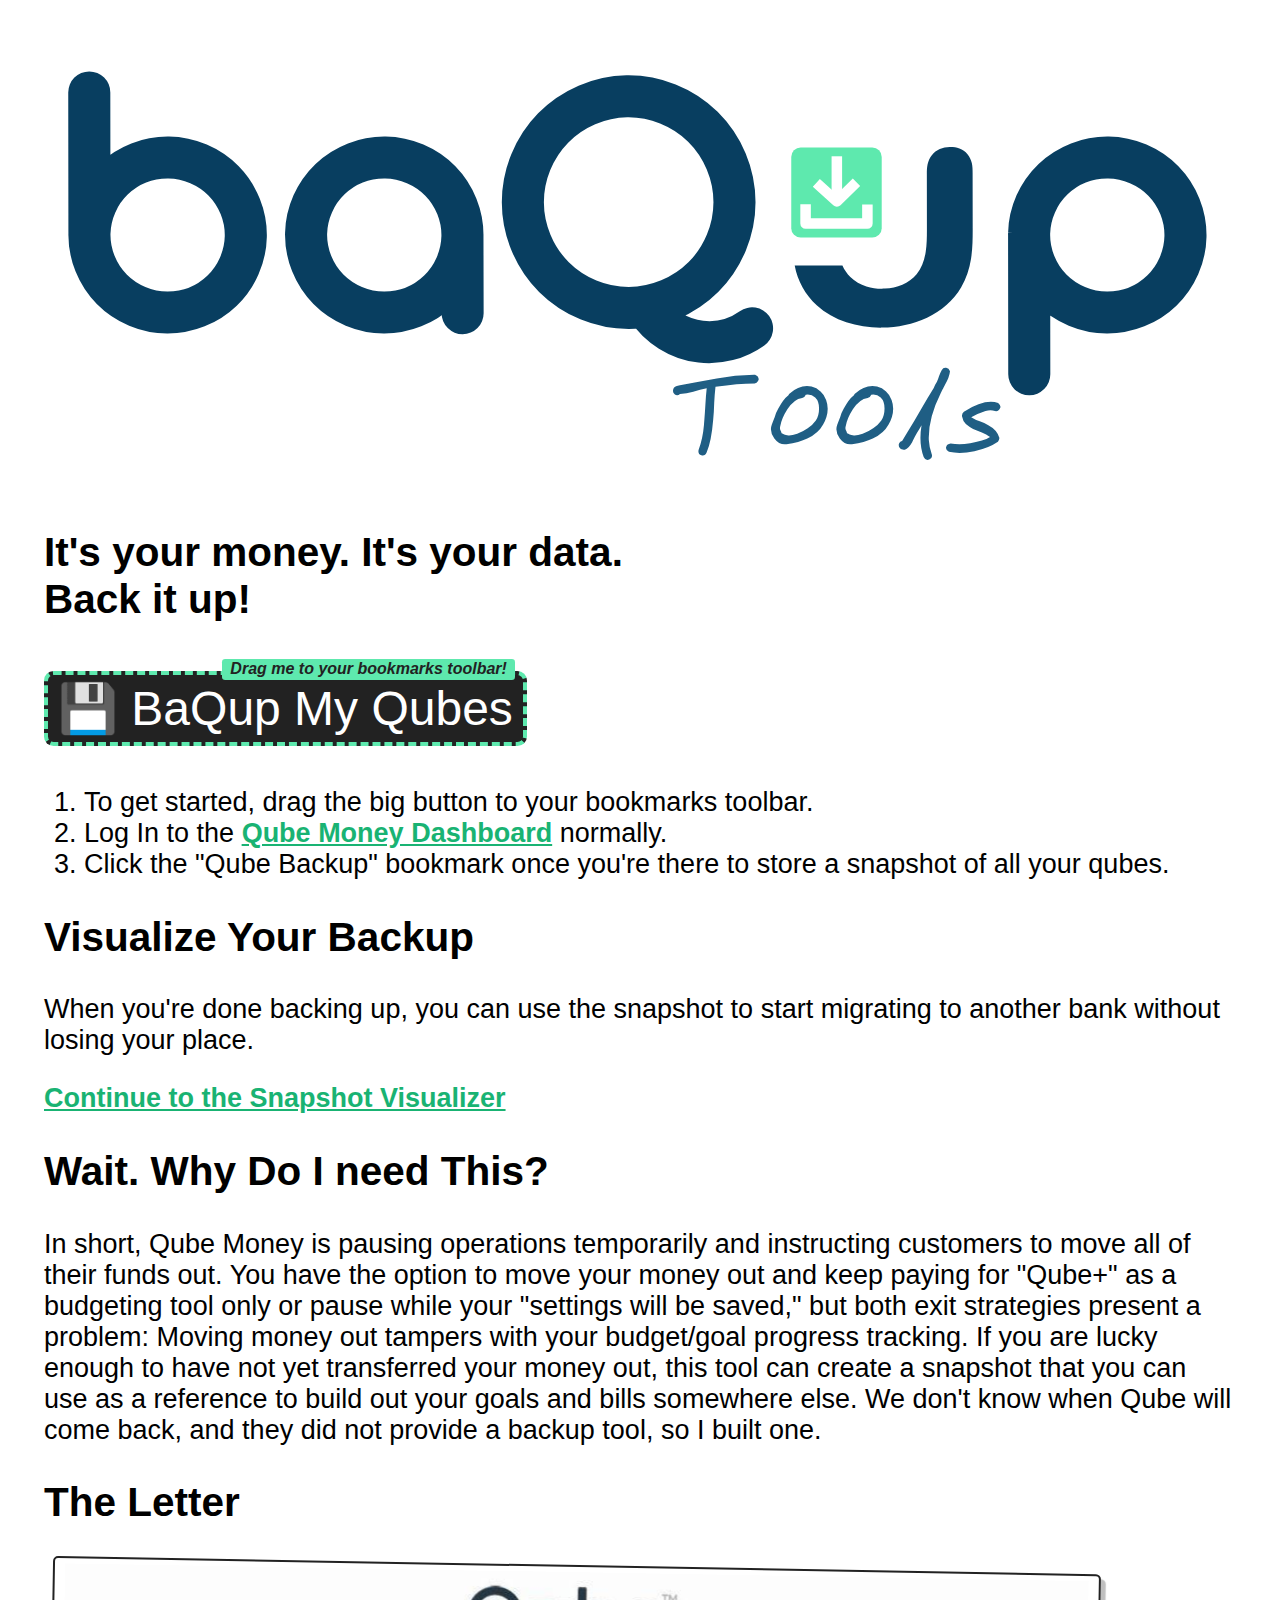
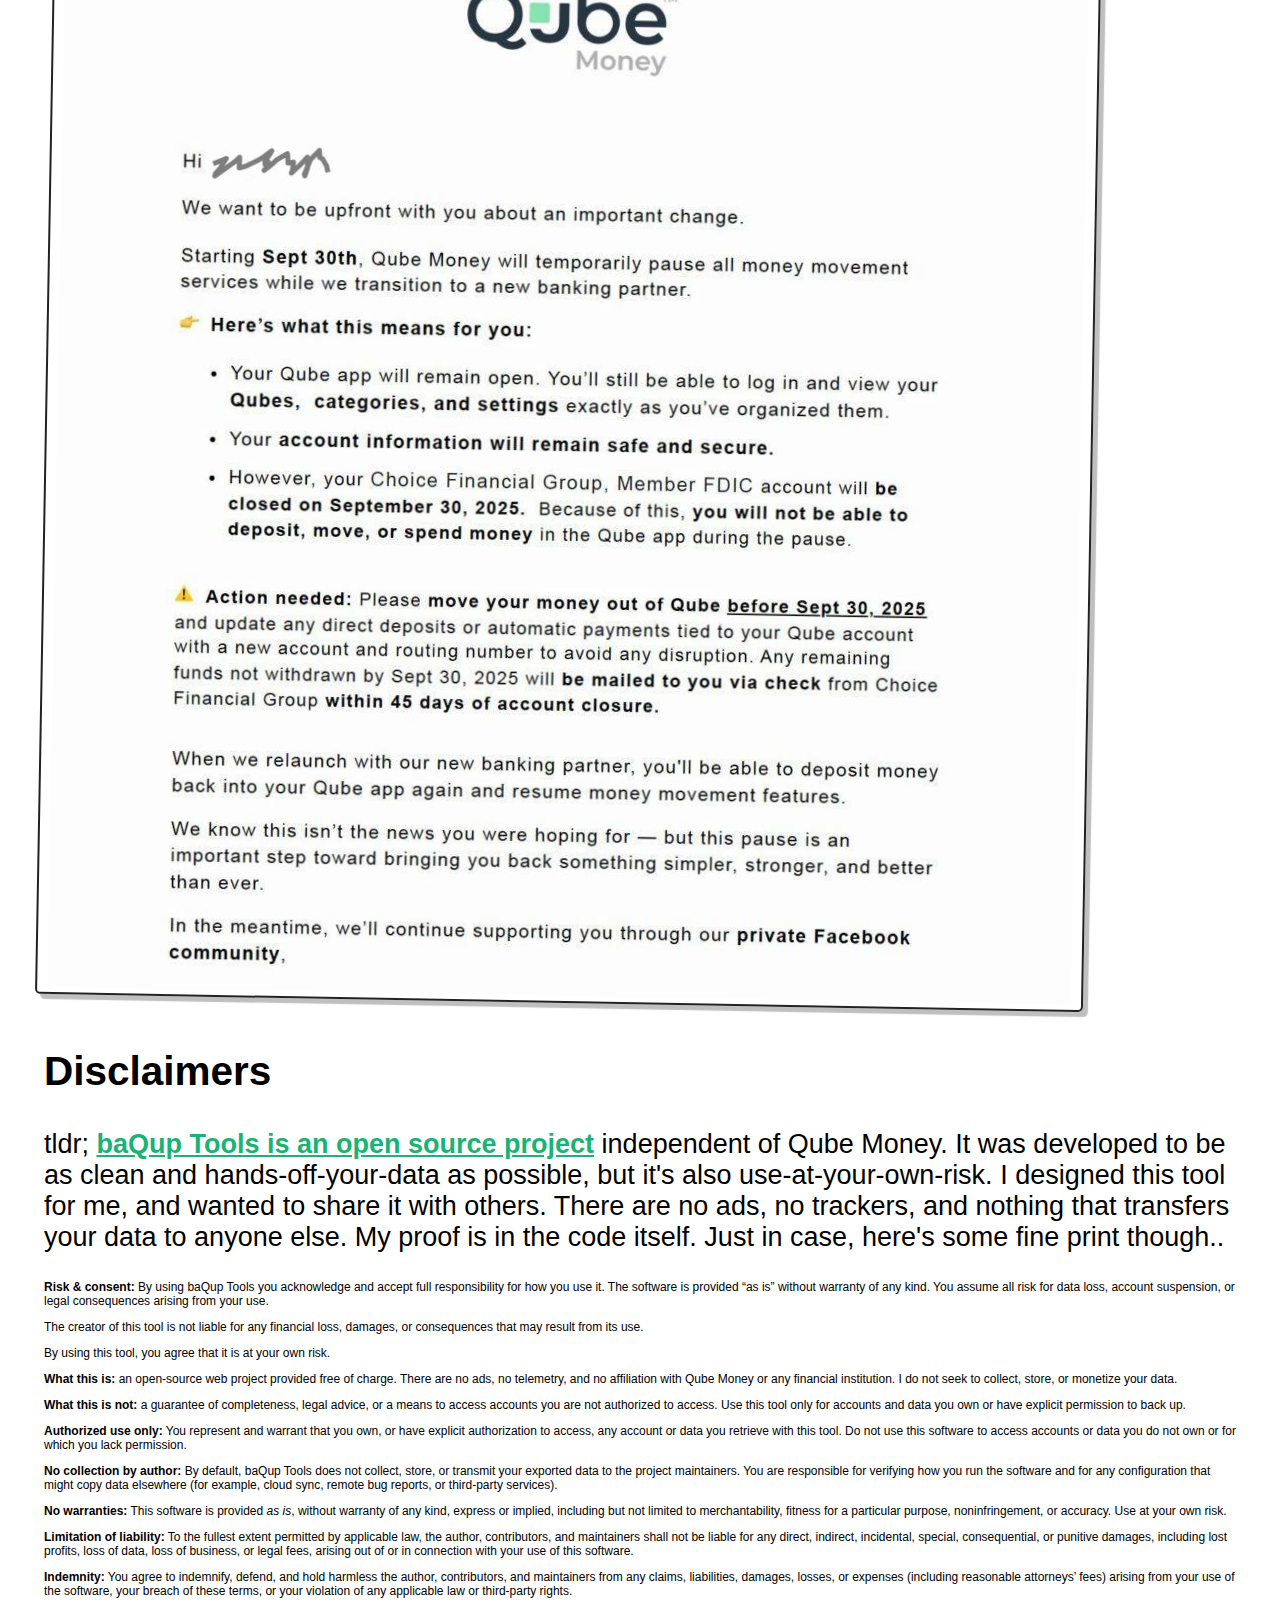
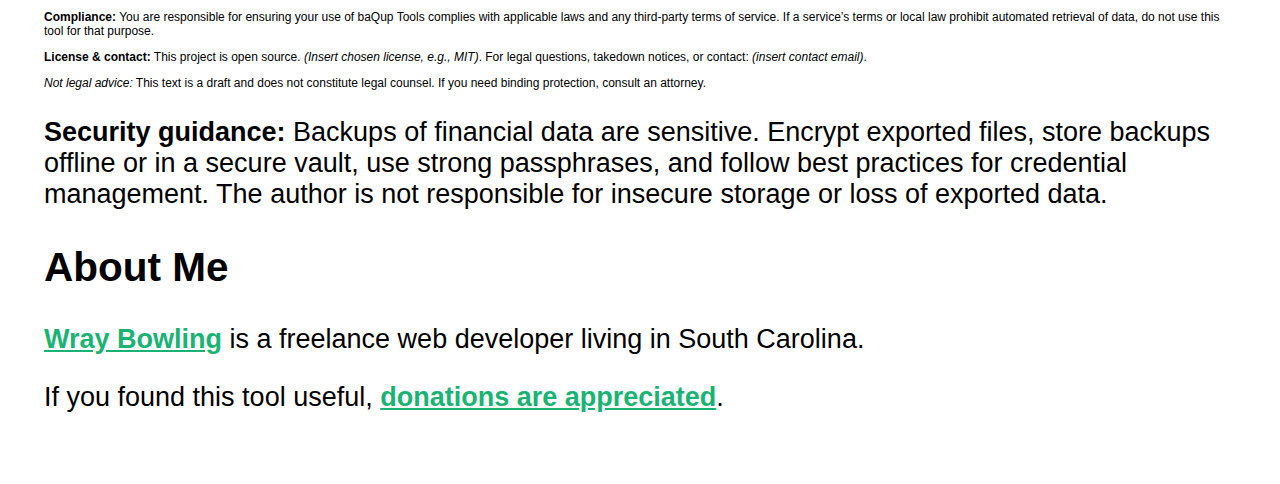
<file: index.html>
<!DOCTYPE html>
<html>
  <head>
    <meta charset="utf-8" />
    <meta name="viewport" content="width=device-width, initial-scale=1.0" />

    <title>BaQup Tools</title>
    <meta name="author" content="Wray Bowling" />
    <meta
      property="description"
      content="A collection of offline tools for Qube Money users."
    />

    <!-- OpenGraph -->
    <meta property="og:type" content="website" />
    <meta property="og:title" content="BaQup Tools" />
    <meta
      property="og:description"
      content="A collection of offline tools for Qube Money users."
    />
    <meta
      property="og:image"
      content="https://wraybowling.github.io/baqup-tools/og-image.jpg"
    />
    <meta
      property="og:url"
      content="https://wraybowling.github.io/baqup-tools/index.html"
    />

    <!-- X -->
    <meta name="twitter:card" content="summary_large_image" />
    <meta property="twitter:domain" content="wraybowling.github.io" />
    <meta
      property="twitter:url"
      content="https://wraybowling.github.io/baqup-tools/"
    />
    <meta name="twitter:title" content="BaQup Tools" />
    <meta
      name="twitter:description"
      content="A collection of offline tools for Qube Money users."
    />
    <meta
      name="twitter:image"
      content="https://wraybowling.github.io/baqup-tools/og-image.jpg"
    />

    <meta name="theme-color" content="#19b373" />

    <script>
      function preventClick(e) {
        e.preventDefault();
        alert(
          "Whoops! This button is not meant to be clicked. Drag it to your bookmark toolbar instead. Navigate to Qube and then click the bookmark."
        );
      }
    </script>
    <link rel="stylesheet" href="style.css" />
  </head>
  <body>
    <div class="hero">
      <img src="baqup-tools-logo-optimized.svg" alt="baqup tools logo" />
    </div>

    <h2>It's your money. It's your data.<br />Back it up!</h2>

    <a
      class="bookmarklet"
      href="javascript: (function () {
  const accountInfo = JSON.parse(localStorage.getItem('vuex'));

  var request = new XMLHttpRequest();
  request.open(
    'GET',
    `https://api.qubemoney.com/api/qubes/?account_id=${accountInfo.authentication.account.id}&limit=9999`,
    true
  );
  request.onload = function () {
    var response = JSON.parse(request.responseText);
    var jsonLink = document.createElement('a');
    jsonLink.setAttribute(
      'href',
      'data:application/json;charset=utf-8,' +
        encodeURIComponent(JSON.stringify(response))
    );
    var timestamp = new Date().toISOString().replace(/[:\-\.]/g, '');
    jsonLink.setAttribute('download', `qube-backup-${timestamp}.json`);
    jsonLink.setAttribute('target', '_blank');
    jsonLink.style.display = 'none';
    document.body.appendChild(jsonLink);

    jsonLink.click();
  };
  request.send();
})();
"
      >💾 BaQup My Qubes</a
    >

    <ol>
      <li>To get started, drag the big button to your bookmarks toolbar.</li>
      <li>
        Log In to the
        <a href="https://dashboard.qubemoney.com/dashboard" target="qubemoney"
          >Qube Money Dashboard</a
        >
        normally.
      </li>
      <li>
        Click the "Qube Backup" bookmark once you're there to store a snapshot
        of all your qubes.
      </li>
    </ol>
    <script>
      document
        .querySelector(".bookmarklet")
        .addEventListener("click", preventClick);
    </script>

    <h2>Visualize Your Backup</h2>

    <p>
      When you're done backing up, you can use the snapshot to start migrating
      to another bank without losing your place.
    </p>

    <a href="visualize.html">Continue to the Snapshot Visualizer</a>

    <h2>Wait. Why Do I need This?</h2>

    In short, Qube Money is pausing operations temporarily and instructing
    customers to move all of their funds out. You have the option to move your
    money out and keep paying for "Qube+" as a budgeting tool only or pause
    while your "settings will be saved," but both exit strategies present a
    problem: Moving money out tampers with your budget/goal progress tracking.
    If you are lucky enough to have not yet transferred your money out, this
    tool can create a snapshot that you can use as a reference to build out your
    goals and bills somewhere else. We don't know when Qube will come back, and
    they did not provide a backup tool, so I built one.

    <h2>The Letter</h2>

    <img src="qube-letter.jpg" class="letter" />

    <h2>Disclaimers</h2>

    <p>
      tldr;
      <a target="_blank" href="https://github.com/wraybowling/baqup-tools"
        >baQup Tools is an open source project</a
      >
      independent of Qube Money. It was developed to be as clean and
      hands-off-your-data as possible, but it's also use-at-your-own-risk. I
      designed this tool for me, and wanted to share it with others. There are
      no ads, no trackers, and nothing that transfers your data to anyone else.
      My proof is in the code itself. Just in case, here's some fine print
      though..
    </p>

    <div class="fine-print">
      <p>
        <strong>Risk & consent:</strong> By using baQup Tools you acknowledge
        and accept full responsibility for how you use it. The software is
        provided “as is” without warranty of any kind. You assume all risk for
        data loss, account suspension, or legal consequences arising from your
        use.
      </p>

      <p>
        The creator of this tool is not liable for any financial loss, damages,
        or consequences that may result from its use.
      </p>

      <p>By using this tool, you agree that it is at your own risk.</p>

      <p>
        <strong>What this is:</strong> an open-source web project provided free
        of charge. There are no ads, no telemetry, and no affiliation with Qube
        Money or any financial institution. I do not seek to collect, store, or
        monetize your data.
      </p>

      <p>
        <strong>What this is not:</strong> a guarantee of completeness, legal
        advice, or a means to access accounts you are not authorized to access.
        Use this tool only for accounts and data you own or have explicit
        permission to back up.
      </p>

      <p>
        <strong>Authorized use only:</strong> You represent and warrant that you
        own, or have explicit authorization to access, any account or data you
        retrieve with this tool. Do not use this software to access accounts or
        data you do not own or for which you lack permission.
      </p>

      <p>
        <strong>No collection by author:</strong> By default, baQup Tools does
        not collect, store, or transmit your exported data to the project
        maintainers. You are responsible for verifying how you run the software
        and for any configuration that might copy data elsewhere (for example,
        cloud sync, remote bug reports, or third-party services).
      </p>

      <p>
        <strong>No warranties:</strong> This software is provided
        <em>as is</em>, without warranty of any kind, express or implied,
        including but not limited to merchantability, fitness for a particular
        purpose, noninfringement, or accuracy. Use at your own risk.
      </p>

      <p>
        <strong>Limitation of liability:</strong> To the fullest extent
        permitted by applicable law, the author, contributors, and maintainers
        shall not be liable for any direct, indirect, incidental, special,
        consequential, or punitive damages, including lost profits, loss of
        data, loss of business, or legal fees, arising out of or in connection
        with your use of this software.
      </p>

      <p>
        <strong>Indemnity:</strong> You agree to indemnify, defend, and hold
        harmless the author, contributors, and maintainers from any claims,
        liabilities, damages, losses, or expenses (including reasonable
        attorneys’ fees) arising from your use of the software, your breach of
        these terms, or your violation of any applicable law or third-party
        rights.
      </p>

      <p>
        <strong>Compliance:</strong> You are responsible for ensuring your use
        of baQup Tools complies with applicable laws and any third-party terms
        of service. If a service’s terms or local law prohibit automated
        retrieval of data, do not use this tool for that purpose.
      </p>

      <p>
        <strong>License & contact:</strong> This project is open source.
        <em>(Insert chosen license, e.g., MIT)</em>. For legal questions,
        takedown notices, or contact: <em>(insert contact email)</em>.
      </p>

      <p>
        <em>Not legal advice:</em> This text is a draft and does not constitute
        legal counsel. If you need binding protection, consult an attorney.
      </p>
    </div>
    <p>
      <strong>Security guidance:</strong> Backups of financial data are
      sensitive. Encrypt exported files, store backups offline or in a secure
      vault, use strong passphrases, and follow best practices for credential
      management. The author is not responsible for insecure storage or loss of
      exported data.
    </p>

    <h2>About Me</h2>
    <p>
      <a href="https://github.com/wraybowling">Wray Bowling</a> is a freelance
      web developer living in South Carolina.
    </p>

    <p>
      If you found this tool useful,
      <a
        href="https://github.com/sponsors/wraybowling/signup"
        target="_blank"
        rel="noopener"
        >donations are appreciated</a
      >.
    </p>
  </body>
</html>
</file>
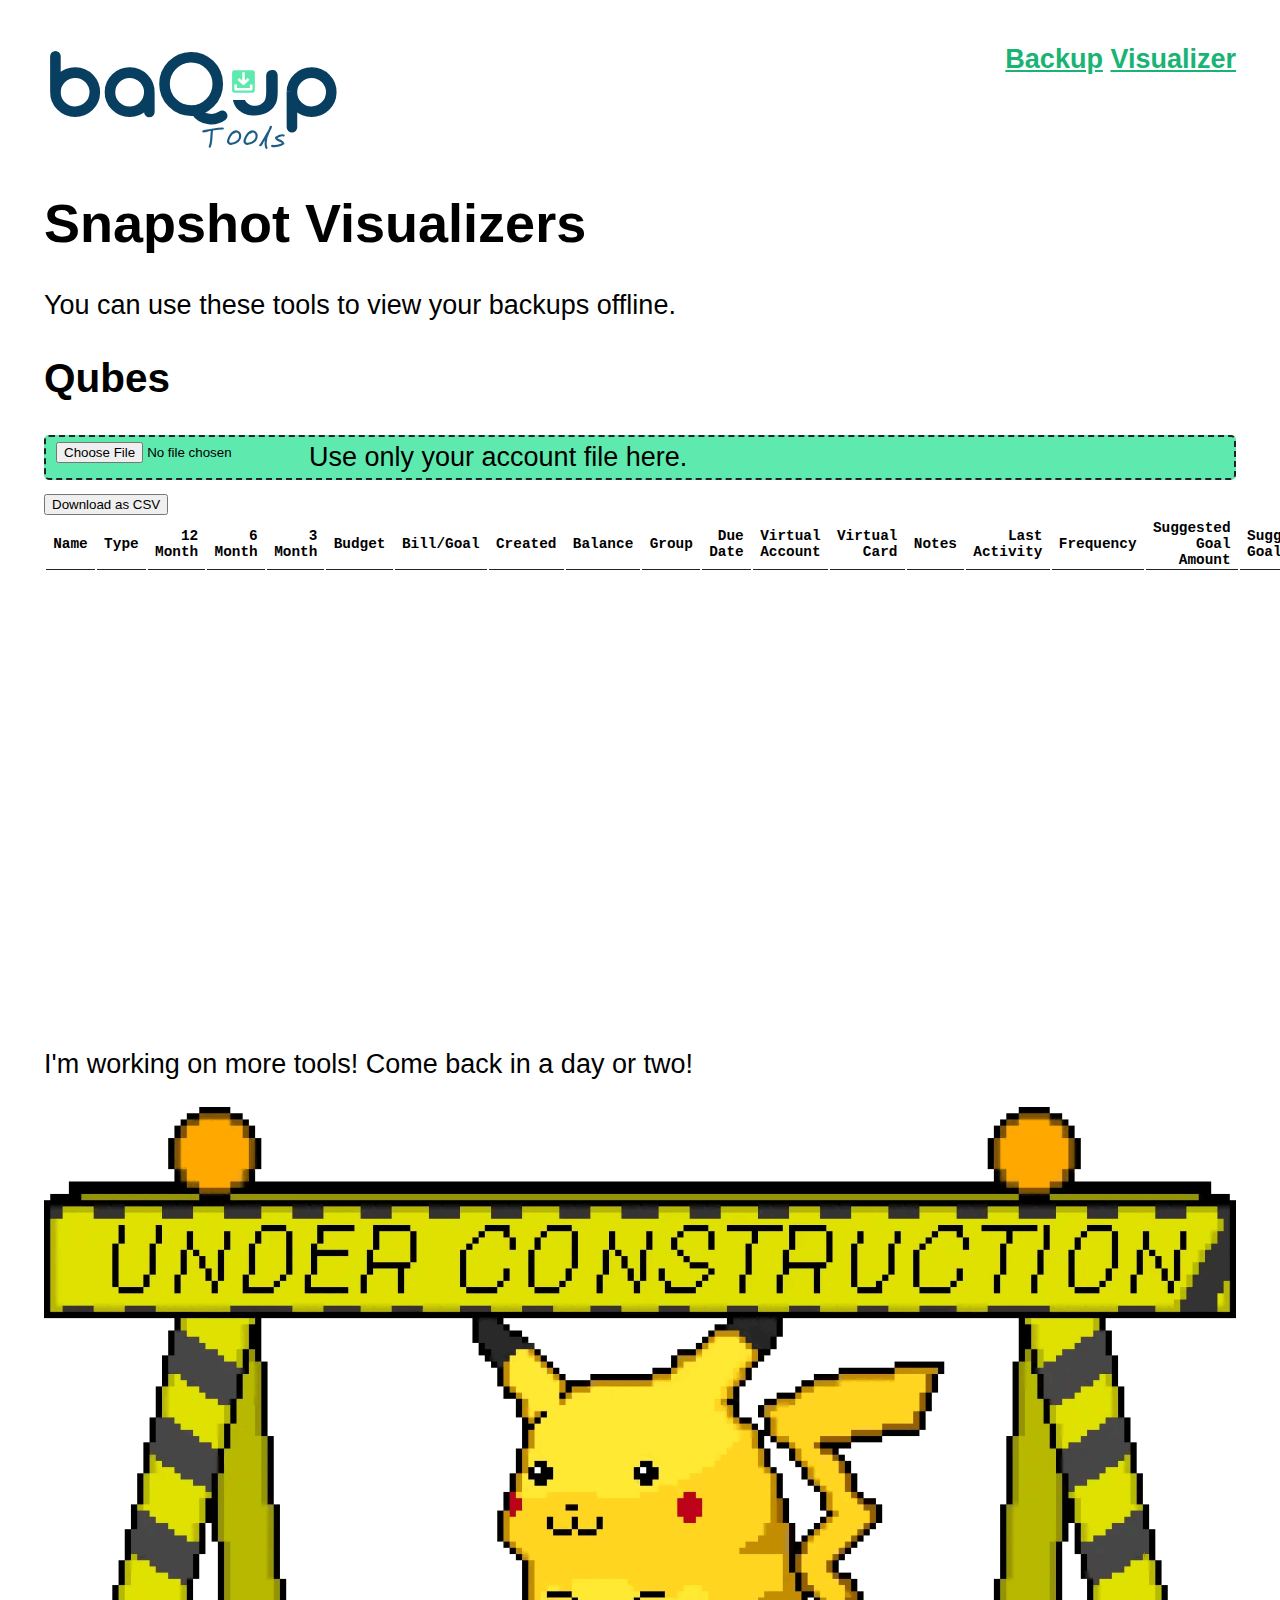
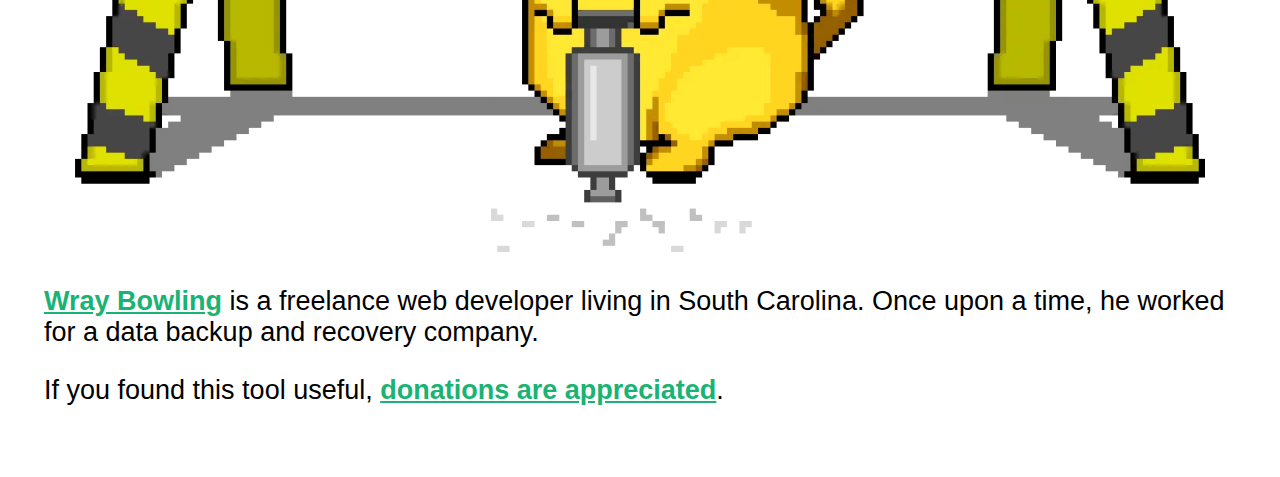
<file: visualizer.html>
<!DOCTYPE html>
<html>
  <head>
    <meta charset="utf-8" />
    <meta name="viewport" content="width=device-width, initial-scale=1.0" />

    <title>BaQup Tools - Vizualizer</title>
    <meta name="author" content="Wray Bowling" />
    <meta
      property="description"
      content="A collection of offline tools for Qube Money users."
    />

    <!-- OpenGraph -->
    <meta property="og:type" content="website" />
    <meta property="og:title" content="BaQup Tools - Visualizer" />
    <meta
      property="og:description"
      content="A collection of offline tools for Qube Money users."
    />
    <meta
      property="og:image"
      content="https://wraybowling.github.io/baqup-tools/og-image.jpg"
    />
    <meta
      property="og:url"
      content="https://wraybowling.github.io/baqup-tools/visualizer.html"
    />

    <!-- X -->
    <meta name="twitter:card" content="summary_large_image" />
    <meta property="twitter:domain" content="wraybowling.github.io" />
    <meta
      property="twitter:url"
      content="https://wraybowling.github.io/baqup-tools/"
    />
    <meta name="twitter:title" content="BaQup Tools" />
    <meta
      name="twitter:description"
      content="A collection of offline tools for Qube Money users."
    />
    <meta
      name="twitter:image"
      content="https://wraybowling.github.io/baqup-tools/og-image.jpg"
    />

    <meta name="theme-color" content="#19b373" />
    <link rel="stylesheet" href="style.css" />
    <link rel="stylesheet" href="visualizer.css" />
  </head>
  <body>
    <header>
      <img src="baqup-tools-logo-optimized.svg" alt="baqup tools logo" />
      <nav>
        <a href="index.html">Backup</a>
        <a href="visualizer.html">Visualizer</a>
      </nav>
    </header>

    <h1>Snapshot Visualizers</h1>
    <p>You can use these tools to view your backups offline.</p>

    <h2>Qubes</h2>
    <div class="dropzone">
      <input type="file" id="fileInput" />
      <label for="fileInput"> Use only your account file here.</label>
    </div>
    <button class="download hidden" onClick="downloadCSV()">
      Download as CSV
    </button>

    <table id="qubes">
      <thead>
        <tr>
          <th>Name</th>
          <th>Type</th>
          <th>12 Month</th>
          <th>6 Month</th>
          <th>3 Month</th>
          <th>Budget</th>
          <th>Bill/Goal</th>
          <th>Created</th>
          <th>Balance</th>
          <th>Group</th>
          <th>Due Date</th>
          <th>Virtual Account</th>
          <th>Virtual Card</th>
          <th>Notes</th>
          <th>Last Activity</th>
          <th>Frequency</th>
          <th>Suggested Goal Amount</th>
          <th>Suggested Goal Date</th>
          <th>Suggested Goal Budget</th>
          <th>Archived</th>
        </tr>
      </thead>
      <tbody></tbody>
    </table>

    <div class="bigbreak"></div>

    <p>I'm working on more tools! Come back in a day or two!</p>
    <img
      src="under-construction.gif"
      alt="Under Construction"
      style="width: 100%"
    />

    <p>
      <a href="https://github.com/wraybowling">Wray Bowling</a> is a freelance
      web developer living in South Carolina. Once upon a time, he worked for a
      data backup and recovery company.
    </p>

    <p>
      If you found this tool useful,
      <a
        href="https://github.com/sponsors/wraybowling/signup"
        target="_blank"
        rel="noopener"
        >donations are appreciated</a
      >.
    </p>

    <script src="visualizer.js"></script>
  </body>
</html>
</file>
<file: style.css>
:root {
  --base: #fff;
  --zebra: #dfdfdf;
  --inverted: #222;
  --interactive: #5ee9ae;
  --interactive--darker: #19b373;
  --danger: #f00;
  --shadow: rgba(0, 0, 0, 0.25);
}

* {
  box-sizing: border-box;
}

html {
  background-color: var(--base);
}

body {
  font-size: clamp(5mm, 3vmin, 8mm);
  font-family: Arial, Helvetica, sans-serif;
  padding: 4vmin;
}

a:not(.bookmarklet) {
  color: var(--interactive--darker);
  font-weight: 600;
}

a:not(.bookmarklet):hover {
  background-color: var(--interactive);
  box-shadow: 0.1em 0 0 var(--interactive), -0.1em 0 0 var(--interactive);
  color: var(--inverted);
  text-decoration: none;
}

header {
  display: flex;
  flex-direction: row;
  justify-content: space-between;
  align-items: start;
}

header img {
  width: clamp(100px, 100vw, 300px);
}

@keyframes outline-crawl {
  from {
    outline-offset: 0;
  }
  to {
    outline-offset: 10px;
  }
}

.bookmarklet {
  position: relative;
  background-color: var(--inverted);
  color: #fff;
  padding: 5px 10px;
  border-radius: 0.2em;
  text-decoration: none;
  font-size: 3rem;
  display: inline-block;
  margin: 0 auto;
  border: dashed 4px var(--interactive);
  animation: outline-crawl 2s linear infinite;
  margin: 0.3em 0;
}
.bookmarklet:after {
  content: 'Drag me to your bookmarks toolbar!';
  display: inline-block;
  position: absolute;
  top: -1em;
  right: 0.5em;
  padding: 0.1em 0.5em;
  border-radius: 0.2em;
  font-size: 1rem;
  font-weight: 700;
  font-style: italic;
  color: var(--inverted);
  background-color: var(--interactive);
}

.dropzone {
  display: flex;
  background-color: var(--interactive);
  border: dashed 2px var(--inverted);
  border-radius: 5px;
  padding: 5px 10px;
  margin: 5px 0;
}

.letter {
  max-width: 100%;
  border: solid 2px var(--inverted);
  border-radius: 5px;
  padding: 5px 10px;
  margin: 5px 0;
  box-shadow: 5px 5px 1px var(--shadow);
  transform: rotate(1deg);
}

.fine-print {
  font-size: 0.75rem;
}

.bigbreak {
  height: 50vh;
}
</file>
<file: visualizer.css>
table {
  font-size: 0.9rem;
}

th {
  position: sticky;
  top: 0;
  background-color: var(--base);
  border-bottom: solid 1px var(--inverted);
}

th,
td {
  text-align: end;
  padding: 0.1em 0.5em;
  font-family: monospace;
}

tr:nth-child(even) {
  background-color: var(--zebra);
}
</file>
